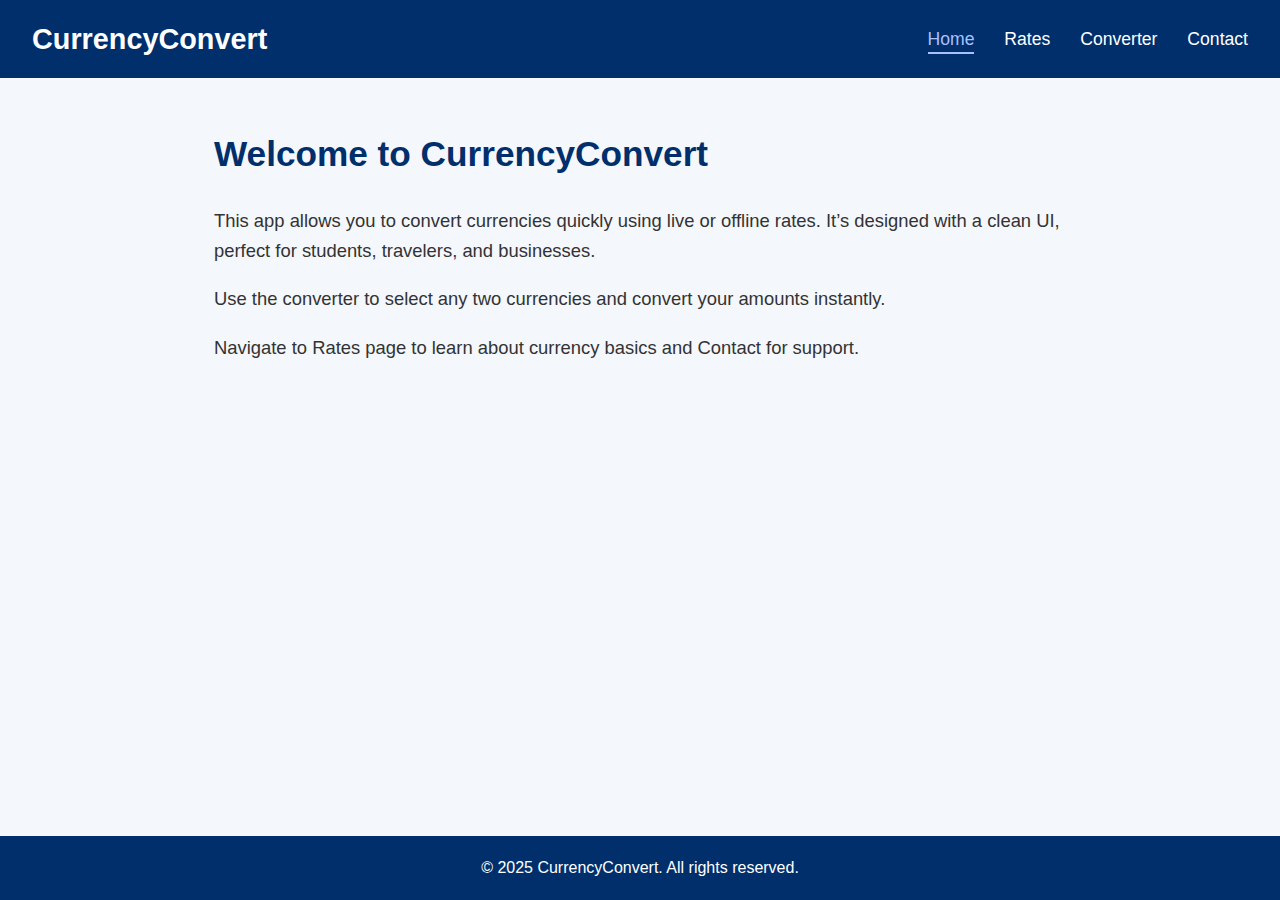
<file: index.html>
<!DOCTYPE html>
<html lang="en">
<head>
  <meta charset="UTF-8" />
  <meta name="viewport" content="width=device-width, initial-scale=1" />
  <title>Home - CurrencyConvert</title>
  <link rel="stylesheet" href="style.css" />
</head>
<body>
  <header>
    <div class="logo">CurrencyConvert</div>
    <nav>
      <a href="index.html" class="active">Home</a>
      <a href="rates.html">Rates</a>
      <a href="converter.html">Converter</a>
      <a href="contact.html">Contact</a>
    </nav>
  </header>

  <main>
    <h1>Welcome to CurrencyConvert</h1>
    <p>This app allows you to convert currencies quickly using live or offline rates. It’s designed with a clean UI, perfect for students, travelers, and businesses.</p>
    <p>Use the converter to select any two currencies and convert your amounts instantly.</p>
    <p>Navigate to Rates page to learn about currency basics and Contact for support.</p>
  </main>

  <footer>
    <p>&copy; 2025 CurrencyConvert. All rights reserved.</p>
  </footer>
</body>
</html>
</file>
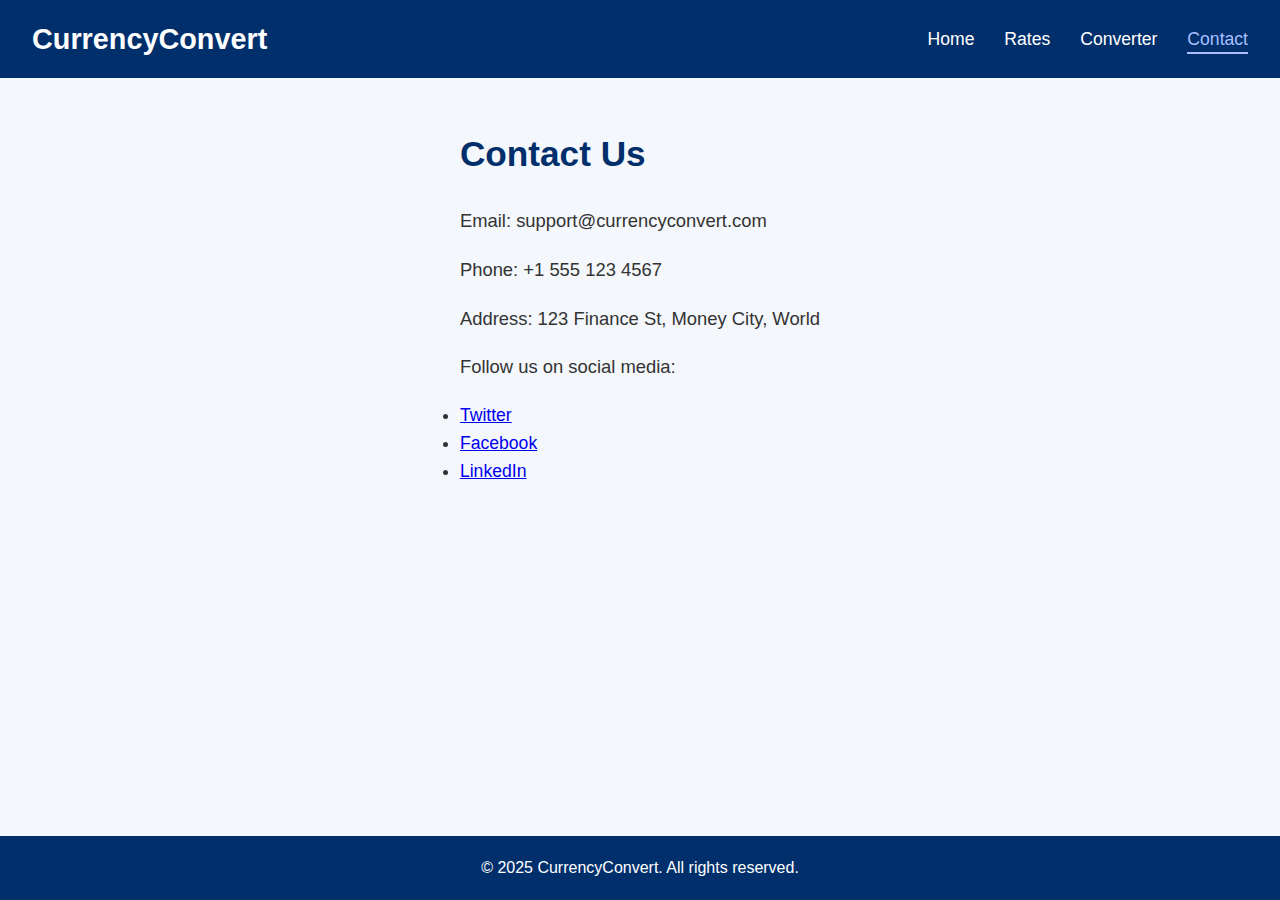
<file: contact.html>
<!DOCTYPE html>
<html lang="en">
<head>
  <meta charset="UTF-8" />
  <meta name="viewport" content="width=device-width, initial-scale=1" />
  <title>Contact - CurrencyConvert</title>
  <link rel="stylesheet" href="style.css" />
  <!-- <link rel="stylesheet" href="contact.css" /> -->
</head>
<body>
  <header>
    <div class="logo">CurrencyConvert</div>
    <nav>
      <a href="index.html">Home</a>
      <a href="rates.html">Rates</a>
      <a href="converter.html">Converter</a>
      <a href="contact.html" class="active">Contact</a>
    </nav>
  </header>

  <main>
    <h1>Contact Us</h1>
    <p>Email: support@currencyconvert.com</p>
    <p>Phone: +1 555 123 4567</p>
    <p>Address: 123 Finance St, Money City, World</p>
    <p>Follow us on social media:</p>
    <ul>
      <li><a href="#" target="_blank">Twitter</a></li>
      <li><a href="#" target="_blank">Facebook</a></li>
      <li><a href="#" target="_blank">LinkedIn</a></li>
    </ul>
  </main>

  <footer>
    <p>&copy; 2025 CurrencyConvert. All rights reserved.</p>
  </footer>
</body>
</html>
</file>
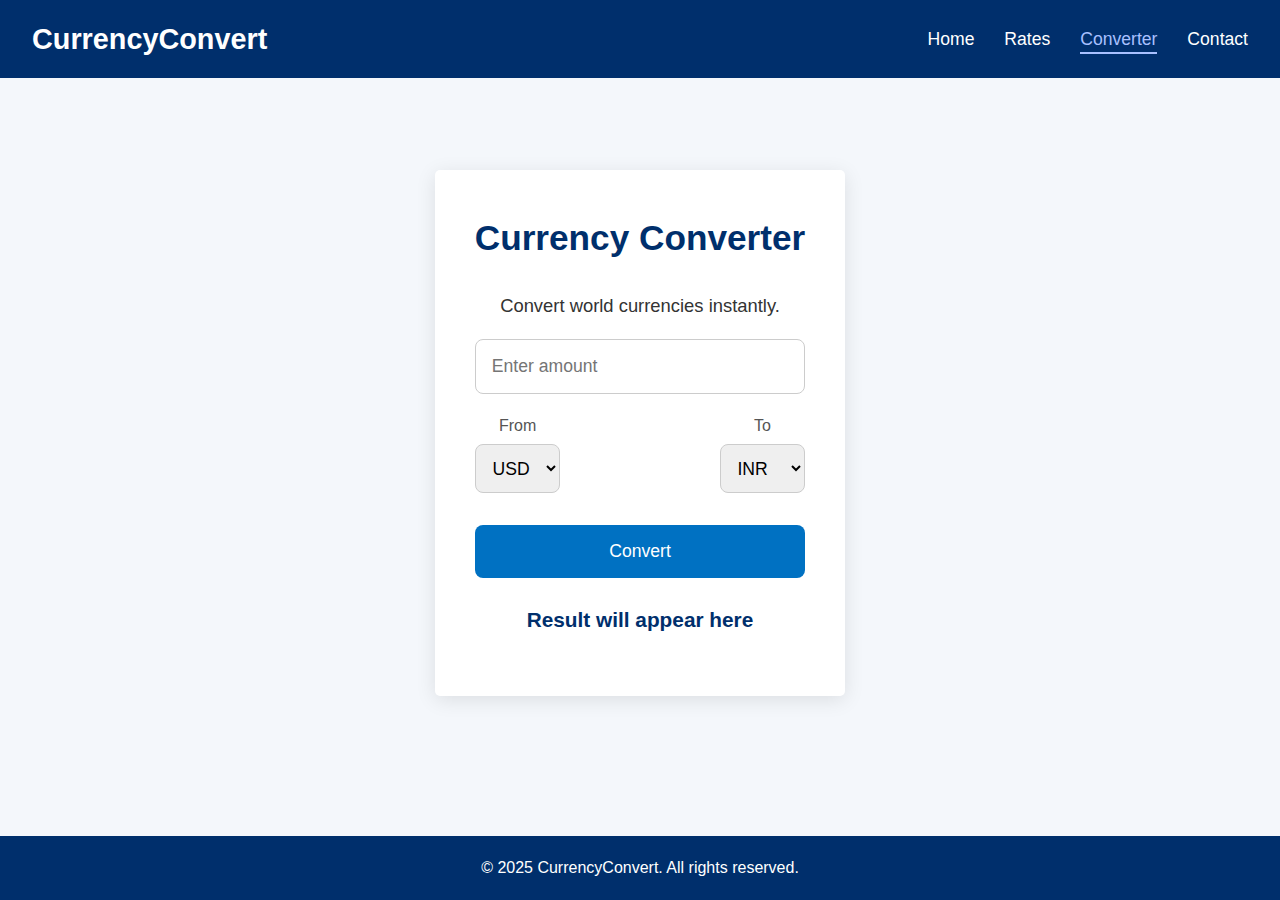
<file: converter.html>
<!DOCTYPE html>
<html lang="en">
<head>
  <meta charset="UTF-8" />
  <meta name="viewport" content="width=device-width, initial-scale=1" />
  <title>Converter - CurrencyConvert</title>
  <link rel="stylesheet" href="style.css" />
</head>
<body>
  <header>
    <div class="logo">CurrencyConvert</div>
    <nav>
      <a href="index.html">Home</a>
      <a href="rates.html">Rates</a>
      <a href="converter.html" class="active">Converter</a>
      <a href="contact.html">Contact</a>
    </nav>
  </header>

  <main class="converter-wrapper">
    <section class="converter-card">
      <h1>Currency Converter</h1>
      <p>Convert world currencies instantly.</p>
      <div class="input-group">
        <input type="number" id="amount" placeholder="Enter amount" />
      </div>

      <div class="currency-select">
        <div>
          <label>From</label>
          <select id="from-currency"></select>
        </div>
        <div>
          <label>To</label>
          <select id="to-currency"></select>
        </div>
      </div>

      <button onclick="convertCurrency()">Convert</button>

      <div class="result">
        <p id="result">Result will appear here</p>
      </div>
    </section>
  </main>

  <footer>
    <p>&copy; 2025 CurrencyConvert. All rights reserved.</p>
  </footer>

  <script src="script.js"></script>
</body>
</html>
</file>
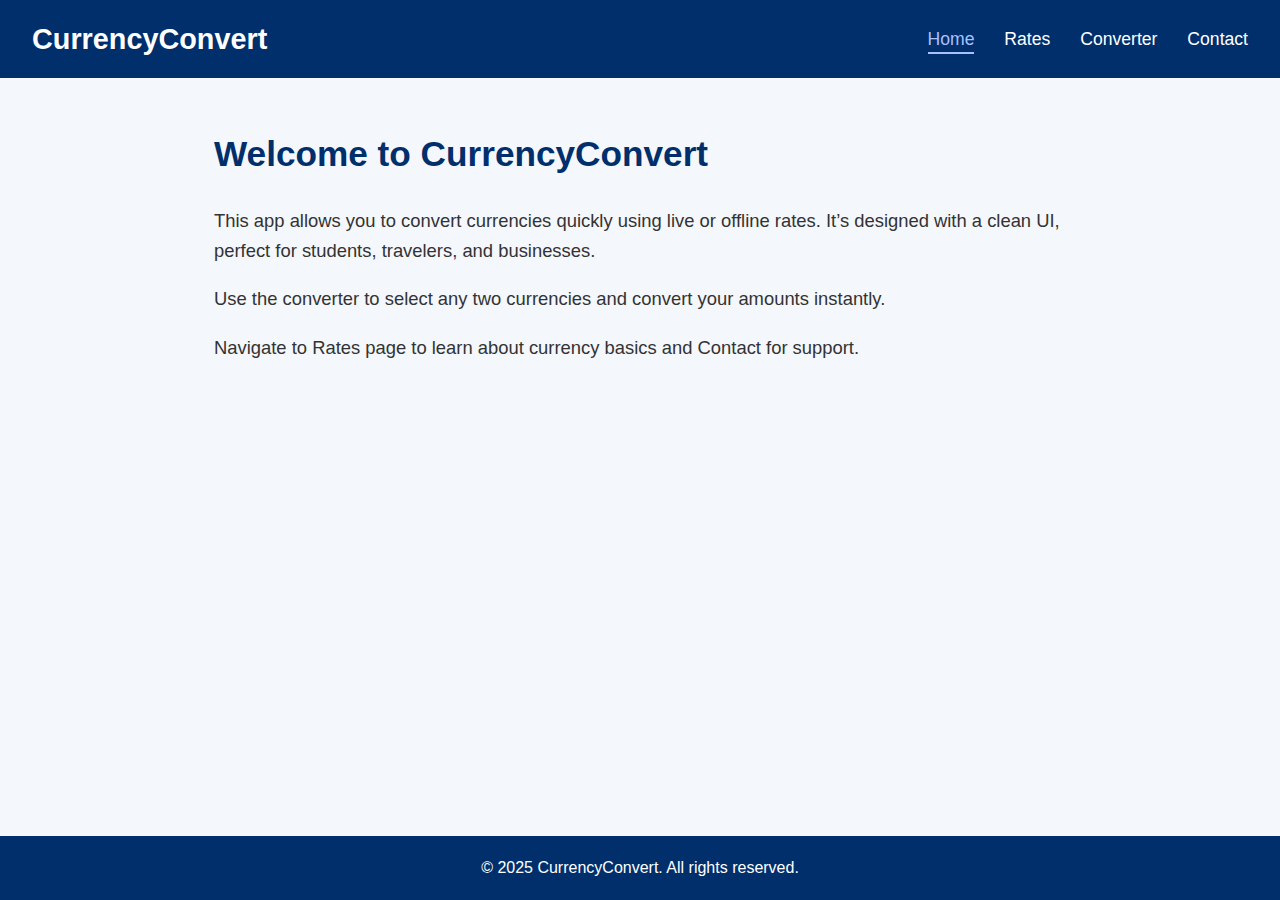
<file: home.html>
<!DOCTYPE html>
<html lang="en">
<head>
  <meta charset="UTF-8" />
  <meta name="viewport" content="width=device-width, initial-scale=1" />
  <title>Home - CurrencyConvert</title>
  <link rel="stylesheet" href="style.css" />
</head>
<body>
  <header>
    <div class="logo">CurrencyConvert</div>
    <nav>
      <a href="home.html" class="active">Home</a>
      <a href="rates.html">Rates</a>
      <a href="converter.html">Converter</a>
      <a href="contact.html">Contact</a>
    </nav>
  </header>

  <main>
    <h1>Welcome to CurrencyConvert</h1>
    <p>This app allows you to convert currencies quickly using live or offline rates. It’s designed with a clean UI, perfect for students, travelers, and businesses.</p>
    <p>Use the converter to select any two currencies and convert your amounts instantly.</p>
    <p>Navigate to Rates page to learn about currency basics and Contact for support.</p>
  </main>

  <footer>
    <p>&copy; 2025 CurrencyConvert. All rights reserved.</p>
  </footer>
</body>
</html>
</file>
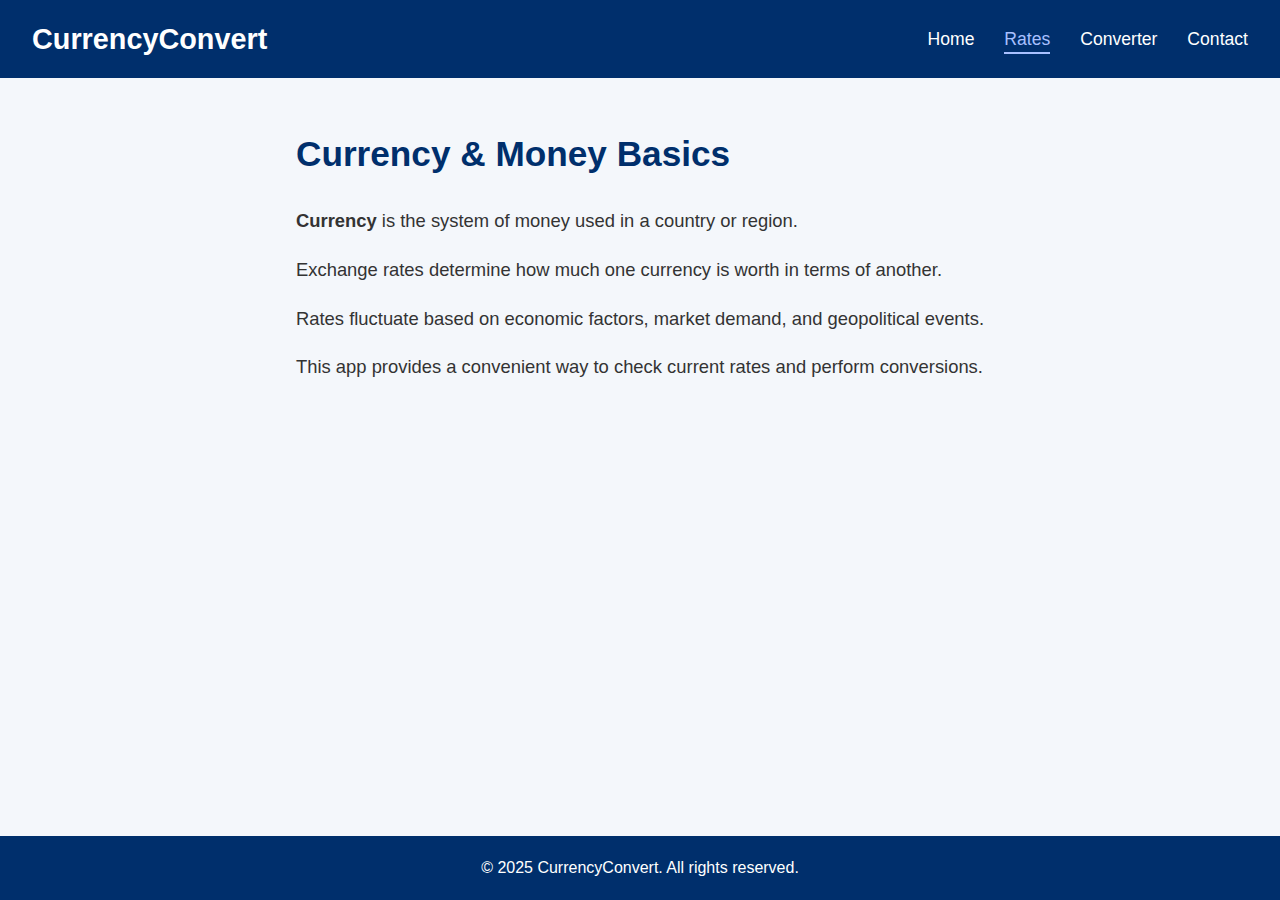
<file: rates.html>
<!DOCTYPE html>
<html lang="en">
<head>
  <meta charset="UTF-8" />
  <meta name="viewport" content="width=device-width, initial-scale=1" />
  <title>Rates - CurrencyConvert</title>
  <link rel="stylesheet" href="style.css" />
  <!-- <link rel="styleseet" href="rates.css" /> -->
</head>
<body>
  <header>
    <div class="logo">CurrencyConvert</div>
    <nav>
      <a href="index.html">Home</a>
      <a href="rates.html" class="active">Rates</a>
      <a href="converter.html">Converter</a>
      <a href="contact.html">Contact</a>
    </nav>
  </header>

  <main>
    <h1>Currency & Money Basics</h1>
    <p><strong>Currency</strong> is the system of money used in a country or region.</p>
    <p>Exchange rates determine how much one currency is worth in terms of another.</p>
    <p>Rates fluctuate based on economic factors, market demand, and geopolitical events.</p>
    <p>This app provides a convenient way to check current rates and perform conversions.</p>
  </main>

  <footer>
    <p>&copy; 2025 CurrencyConvert. All rights reserved.</p>
  </footer>
</body>
</html>
</file>
<file: style.css>
/* * {
  margin: 0;
  padding: 0;
  box-sizing: border-box;
  font-family: 'Segoe UI', sans-serif;
}

body {
  background: #f4f7fb;
  color: #333;
  min-height: 100vh;
  display: flex;
  flex-direction: column;
}

header {
  background-color: #002f6c;
  color: white;
  padding: 1rem 2rem;
  display: flex;
  justify-content: space-between;
  align-items: center;
}

header .logo {
  font-size: 1.5rem;
  font-weight: bold;
}

header nav a {
  margin-left: 20px;
  text-decoration: none;
  color: white;
  font-weight: 500;
  cursor: pointer;
  transition: color 0.3s;
}

header nav a:hover {
  color: #a8c0ff;
}

header nav a.active {
  color: #a8c0ff;
  border-bottom: 2px solid #a8c0ff;
  padding-bottom: 3px;
}

main {
  flex-grow: 1;
  padding: 2rem;
  max-width: 800px;
  margin: auto;
}

h1 {
  margin-bottom: 1rem;
  color: #002f6c;
}

.converter-wrapper {
  display: flex;
  justify-content: center;
  align-items: center;
}

.converter-card {
  background-color: white;
  border-radius: 10px;
  padding: 2rem;
  width: 100%;
  max-width: 800px;
  box-shadow: 0 4px 20px rgba(0,0,0,0.1);
  text-align: center;
}

.input-group input {
  width: 100%;
  padding: 0.8rem;
  margin-bottom: 1rem;
  border: 1px solid #ccc;
  border-radius: 8px;
  font-size: 1rem;
}

.currency-select {
  display: flex;
  justify-content: space-between;
  gap: 1rem;
  margin-bottom: 1.5rem;
}

.currency-select select {
  width: 100%;
  padding: 0.6rem;
  border-radius: 8px;
  border: 1px solid #ccc;
  font-size: 1rem;
}

.currency-select label {
  font-size: 0.9rem;
  color: #555;
  margin-bottom: 0.3rem;
  display: block;
}

button {
  width: 100%;
  padding: 0.9rem;
  background-color: #0071c2;
  color: white;
  font-size: 1rem;
  border: none;
  border-radius: 8px;
  cursor: pointer;
  transition: background 0.3s;
}

button:hover {
  background-color: #005fa3;
}

.result p {
  margin-top: 20px;
  font-size: 1.2rem;
  color: #002f6c;
  font-weight: bold;
}

footer {
  background-color: #002f6c;
  color: white;
  text-align: center;
  padding: 1rem;
  margin-top: 3rem;
} */

* {
  margin: 0;
  padding: 0;
  box-sizing: border-box;
  font-family: 'Segoe UI', sans-serif;
}

body {
  background: #f4f7fb;
  color: #333;
  min-height: 100vh;
  display: flex;
  flex-direction: column;
  line-height: 1.6;
  font-size: 1.1rem;
}

header {
  background-color: #002f6c;
  color: white;
  padding: 1rem 2rem;
  display: flex;
  justify-content: space-between;
  align-items: center;
}

header .logo {
  font-size: 1.8rem;
  font-weight: bold;
}

header nav a {
  margin-left: 25px;
  text-decoration: none;
  color: white;
  font-weight: 500;
  font-size: 1.1rem;
  cursor: pointer;
  transition: color 0.3s;
}

header nav a:hover {
  color: #a8c0ff;
}

header nav a.active {
  color: #a8c0ff;
  border-bottom: 2px solid #a8c0ff;
  padding-bottom: 3px;
}

main {
  flex-grow: 1;
  padding: 3rem 1.5rem;
  max-width: 900px;
  margin: auto;
}

main h1 {
  margin-bottom: 1.5rem;
  color: #002f6c;
  font-size: 2.2rem;
}

main p {
  font-size: 1.15rem;
  margin-bottom: 1.2rem;
}

/* Contact Page Styling */
main.contact-page {
  max-width: 700px;
  background: white;
  padding: 3rem 2rem;
  border-radius: 15px;
  box-shadow: 0 8px 25px rgba(0, 0, 0, 0.1);
  text-align: center;
  margin: 2rem auto;
}

main.contact-page ul {
  list-style: none;
  padding: 0;
  margin-top: 2rem;
  display: flex;
  justify-content: center;
  gap: 2.5rem;
}

main.contact-page ul li a {
  font-size: 1.8rem;
  color: #0071c2;
  text-decoration: none;
  transition: color 0.3s ease;
}

main.contact-page ul li a:hover {
  color: #004080;
  transform: scale(1.1);
}

/* Converter Styling */
.converter-wrapper {
  display: flex;
  justify-content: center;
  align-items: center;
}

.converter-card {
  background-color: white;
  border-radius: 5px;
  padding: 2.5rem;
  width: 200%;
  max-width: 800px;
  box-shadow: 0 4px 20px rgba(0,0,0,0.1);
  text-align: center;
}

.input-group input {
  width: 100%;
  padding: 1rem;
  margin-bottom: 1.2rem;
  border: 1px solid #ccc;
  border-radius: 8px;
  font-size: 1.1rem;
}

.currency-select {
  display: flex;
  justify-content: space-between;
  gap: 1.2rem;
  margin-bottom: 2rem;
}

.currency-select select {
  width: 100%;
  padding: 0.8rem;
  border-radius: 8px;
  border: 1px solid #ccc;
  font-size: 1.1rem;
}

.currency-select label {
  font-size: 1rem;
  color: #555;
  margin-bottom: 0.3rem;
  display: block;
}

button {
  width: 100%;
  padding: 1rem;
  background-color: #0071c2;
  color: white;
  font-size: 1.1rem;
  border: none;
  border-radius: 8px;
  cursor: pointer;
  transition: background 0.3s;
}

button:hover {
  background-color: #005fa3;
}

.result p {
  margin-top: 25px;
  font-size: 1.3rem;
  color: #002f6c;
  font-weight: bold;
}

/* Footer Styling */
footer {
  background-color: #002f6c;
  color: white;
  text-align: center;
  padding: 1.2rem;
  margin-top: 3rem;
  font-size: 1rem;
}
</file>
